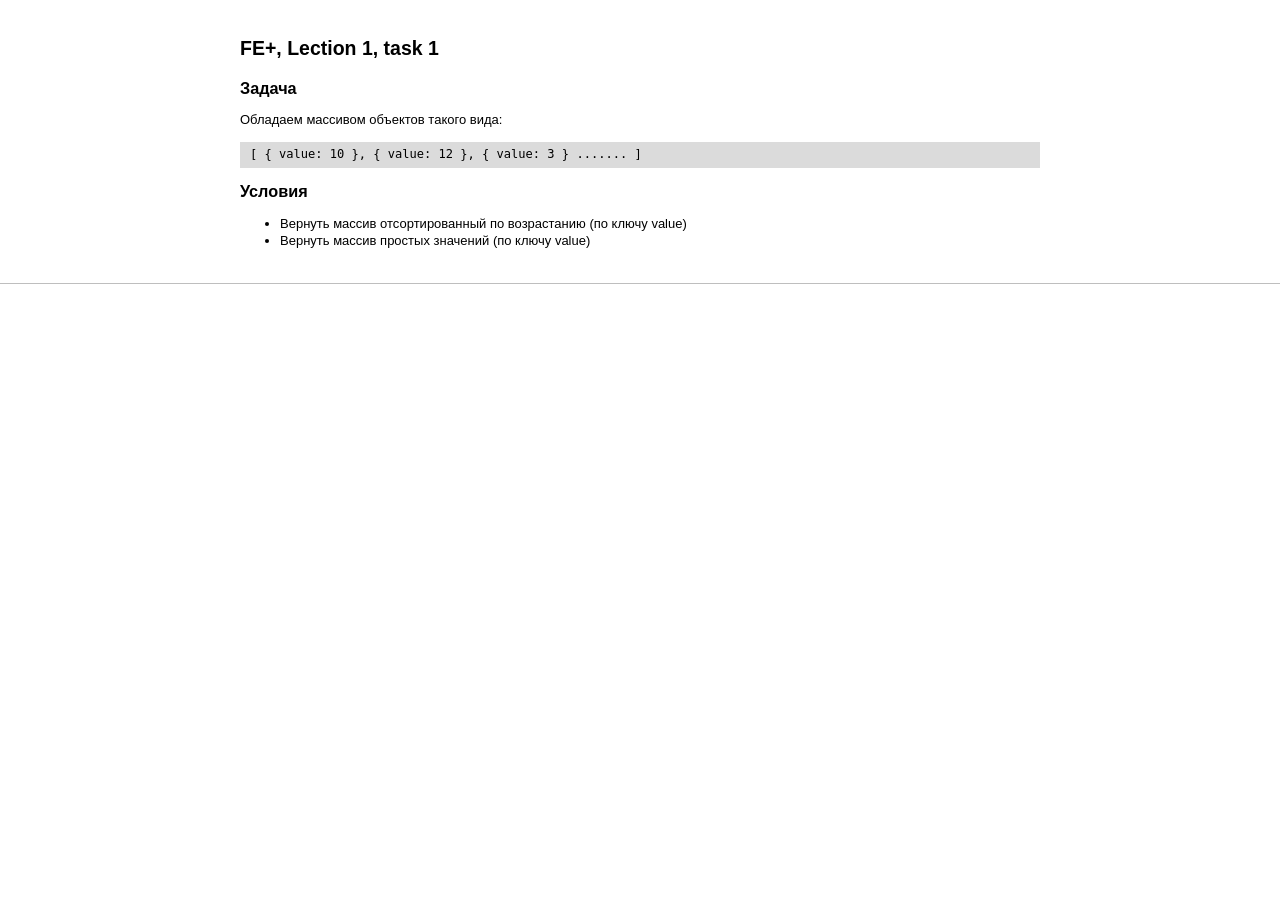
<file: lection 1/task 1/index.html>
<!DOCTYPE html>
<html lang="en">

<head>
    <meta charset="UTF-8">
    <meta name="viewport" content="width=device-width, initial-scale=1.0">
    <meta http-equiv="X-UA-Compatible" content="ie=edge">
    <title>FE+, Lection 1, task 1</title>
    
    <link rel="stylesheet" href="css/style.css">
</head>

<body>
    
    <!-- task description -->
    <section class="task-description">
        <div class="inner">
            <h1>FE+, Lection 1, task 1</h1>
            
            <section>
                <h2>Задача</h2>
                <p>Обладаем массивом объектов такого вида:</p>
                <code>[ { value: 10 }, { value: 12 }, { value: 3 } ....... ]</code>
            </section>
            
            <section>
                <h2>Условия</h2>
                <ul>
                    <li>
                        Вернуть массив отсортированный по возрастанию (по ключу value)
                    </li>
                    <li>
                        Вернуть массив простых значений (по ключу value)
                    </li>
                </ul>
            </section>
            
        </div>
    </section>
    <!-- task description (end) -->
    
    <!-- task body -->
    <section class="task-body">
    </section>
    <!-- task body (end)-->
    
    <script src="js/main.js"></script>
    
</body>

</html>
</file>
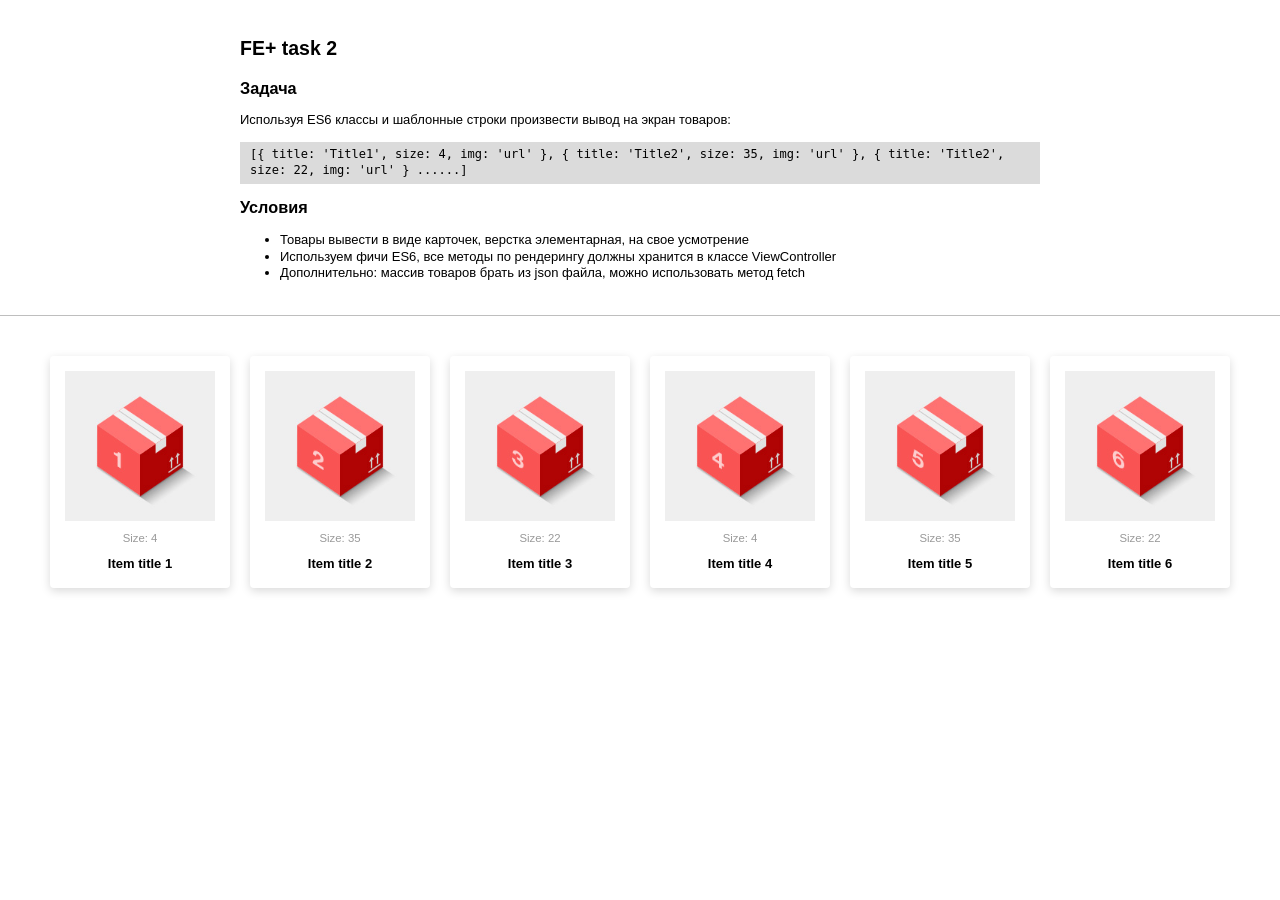
<file: lection 1/task 2/index.html>
<!DOCTYPE html>
<html lang="en">

<head>
    <meta charset="UTF-8">
    <meta name="viewport" content="width=device-width, initial-scale=1.0">
    <meta http-equiv="X-UA-Compatible" content="ie=edge">
    <title>FE+ test</title>
    
    <link rel="stylesheet" href="css/style.css">
</head>

<body>
    
    <!-- task description -->
    <section class="task-description">
        <div class="inner">
            <h1>FE+ task 2</h1>
            
            <section>
                <h2>Задача</h2>
                <p>Используя ES6 классы и шаблонные строки произвести вывод на экран товаров:</p>
                <code>[{ title: 'Title1', size: 4, img: 'url' }, { title: 'Title2', size: 35, img: 'url' }, { title: 'Title2', size: 22, img: 'url' } ......]</code>
            </section>
            
            <section>
                <h2>Условия</h2>
                <ul>
                    <li>
                        Товары вывести в виде карточек, верстка элементарная, на свое усмотрение
                    </li>
                    <li>
                        Используем фичи ES6, все методы по рендерингу должны хранится в классе ViewController
                    </li>
                    <li>
                        Дополнительно: массив товаров брать из json файла, можно использовать метод fetch
                    </li>
                </ul>
            </section>
            
        </div>
    </section>
    <!-- task description (end) -->
    
    <!-- task body -->
    <section class="task-body">
    </section>
    <!-- task body (end)-->
    
    <script src="js/main.js"></script>
    
</body>

</html>
</file>
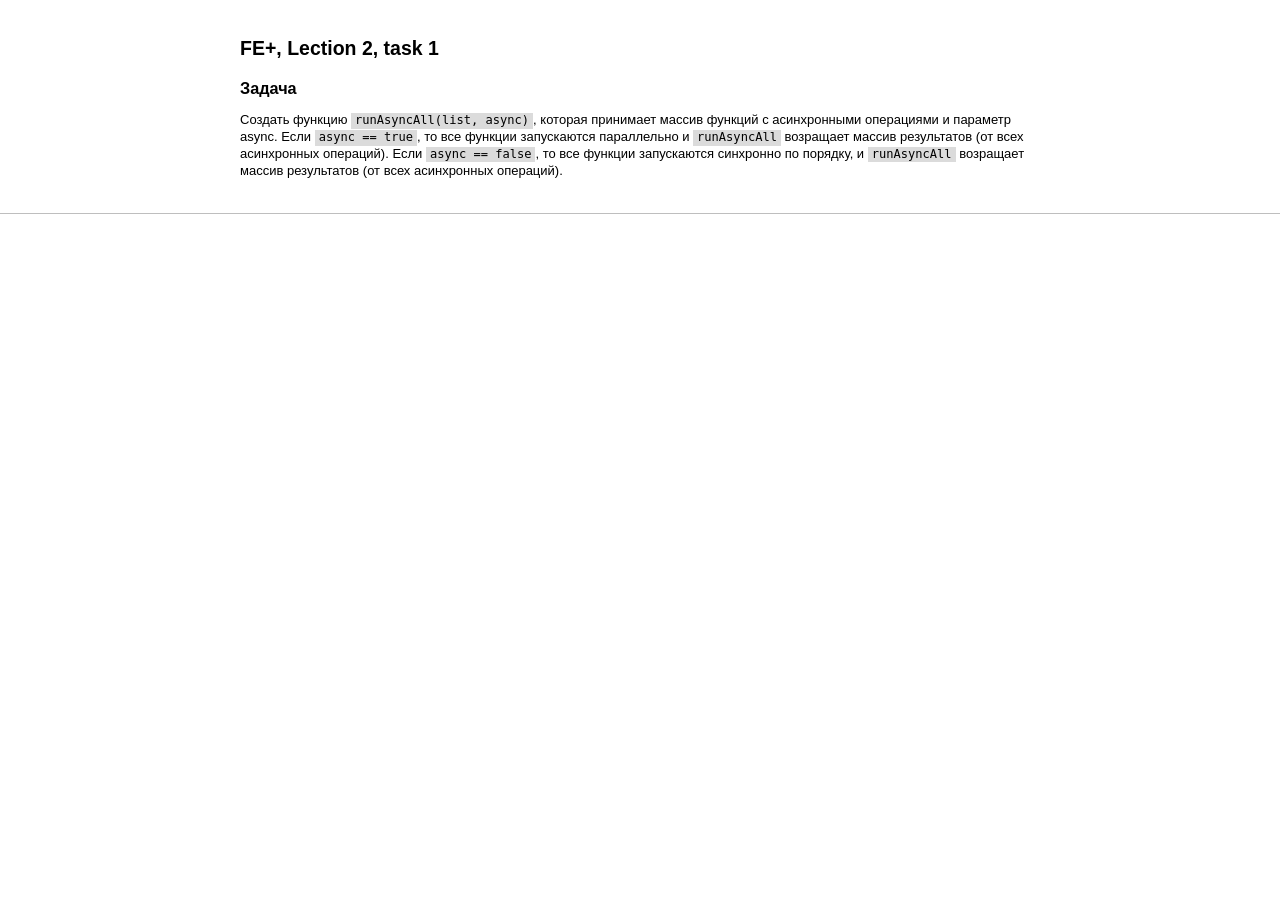
<file: lection 2/task 1/index.html>
<!DOCTYPE html>
<html lang="en">

<head>
    <meta charset="UTF-8">
    <meta name="viewport" content="width=device-width, initial-scale=1.0">
    <meta http-equiv="X-UA-Compatible" content="ie=edge">
    <title>FE+, Lection 2, task 1</title>
    
    <link rel="stylesheet" href="css/style.css">
</head>

<body>
    
    <!-- task description -->
    <section class="task-description">
        <div class="inner">
            <h1>FE+, Lection 2, task 1</h1>
            
            <section>
                <h2>Задача</h2>
                <p>
                    Создать функцию <code>runAsyncAll(list, async)</code>, которая принимает массив функций с
                    асинхронными операциями и параметр async. Если <code>async == true</code>, то все функции
                    запускаются параллельно и <code>runAsyncAll</code> возращает массив результатов (от всех
                    асинхронных операций). Если <code>async == false</code>, то все функции запускаются синхронно
                    по порядку, и <code>runAsyncAll</code> возращает массив результатов (от всех асинхронных
                    операций).
                </p>
            </section>
            
        </div>
    </section>
    <!-- task description (end) -->
    
    <script src="js/main.js"></script>
    
</body>

</html>
</file>
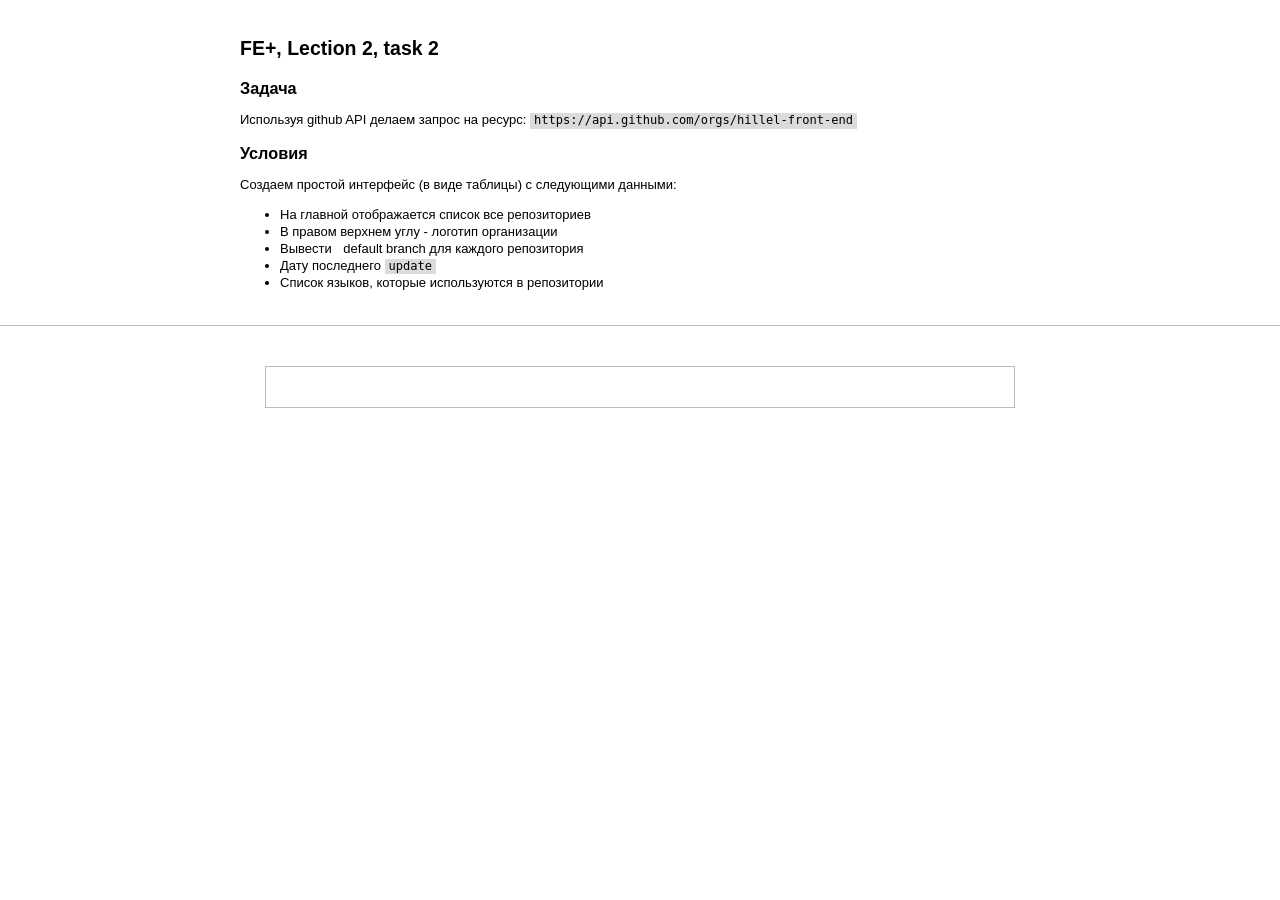
<file: lection 2/task 2/index.html>
<!DOCTYPE html>
<html lang="en">

<head>
    <meta charset="UTF-8">
    <meta name="viewport" content="width=device-width, initial-scale=1.0">
    <meta http-equiv="X-UA-Compatible" content="ie=edge">
    <title>FE+, Lection 2, task 2</title>
    
    <link rel="stylesheet" href="css/style.css">
</head>

<body>
    
    <!-- task description -->
    <section class="task-description">
        <div class="inner">
            <h1>FE+, Lection 2, task 2</h1>
            
            <section>
                <h2>Задача</h2>
                <p>Используя github API делаем запрос на ресурс: <code>https://api.github.com/orgs/hillel-front-end</code></p>
            </section>
            
            <section>
                <h2>Условия</h2>
                <p>Создаем простой интерфейс (в виде таблицы) с следующими данными:</p>
                <ul>
                    <li>
                        На главной отображается список все репозиториев
                    </li>
                    <li>
                        В правом верхнем углу - логотип организации
                    </li>
                    <li>
                        Вывести <code></code>default branch</code> для каждого репозитория
                    </li>
                    <li>
                        Дату последнего <code>update</code>
                    </li>
                    <li>
                        Список языков, которые используются в репозитории
                    </li>
                </ul>
            </section>
            
        </div>
    </section>
    <!-- task description (end) -->
    
    <!-- task body -->
    <section class="task-body">

        <div class="repo-main">
            <div class="repo-head"></div>
            <div class="repo-body"></div>
        </div>

    </section>
    <!-- task body (end)-->
    
    <script src="js/main.js"></script>
    
</body>

</html>
</file>
<file: lection 1/task 1/css/style.css>
*{
	box-sizing: border-box;
}

html,
body
{
	margin: 0;
	padding: 0;
}
body
{
	font: .8125em/1.3 Arial, sans-serif;
}

h1{
    font-size: 1.5em;
}

h2{
    font-size: 1.25em;
}

.task-description
{
	margin: 0 0 40px 0;
	padding: 20px 0;

	border-bottom: 1px solid #bebebe;
}

.task-description .inner
{
	max-width: 800px;
	margin: 0 auto;
}

.task-description code{
	display: block;
	font-size: 1.142em;
	background-color: #dbdbdb;
	padding: 5px 10px;
}

.task-body{
	max-width: 800px;
	margin: 0 auto;
}

.task-body .item{
	padding: 15px;
	border-radius: 4px;
	margin: 0 10px 10px;
	box-shadow: 0 3px 10px rgba(0,0,0,.15);
	width: 180px;
	text-align: center;
}

.task-body .item-img{
	display: block;
	max-width: 100%;
}

.task-body .item-size{
	font-size: 0.875em;
	margin: 10px 0;
	color: #999;
}

.task-body .item-title{
	font-weight: bold;
}
</file>
<file: lection 1/task 2/css/style.css>
*{
	box-sizing: border-box;
}

html,
body
{
	margin: 0;
	padding: 0;
}
body
{
	font: .8125em/1.3 Arial, sans-serif;
}

h1{
    font-size: 1.5em;
}

h2{
    font-size: 1.25em;
}

.task-description
{
	margin: 0 0 40px 0;
	padding: 20px 0;

	border-bottom: 1px solid #bebebe;
}

.task-description .inner
{
	max-width: 800px;
	margin: 0 auto;
}

.task-description code{
	display: block;
	font-size: 1.142em;
	background-color: #dbdbdb;
	padding: 5px 10px;
}

.task-body{
	display: flex;
	flex-direction: row;
	flex-wrap: wrap;
	justify-content: center;
	align-items: stretch
}

.task-body .item{
	padding: 15px;
	border-radius: 4px;
	margin: 0 10px 10px;
	box-shadow: 0 3px 10px rgba(0,0,0,.15);
	width: 180px;
	text-align: center;
}

.task-body .item-img{
	display: block;
	max-width: 100%;
}

.task-body .item-size{
	font-size: 0.875em;
	margin: 10px 0;
	color: #999;
}

.task-body .item-title{
	font-weight: bold;
}
</file>
<file: lection 2/task 1/css/style.css>
*{
	box-sizing: border-box;
}

html,
body
{
	margin: 0;
	padding: 0;
}
body
{
	font: .8125em/1.3 Arial, sans-serif;
}

h1{
    font-size: 1.5em;
}

h2{
    font-size: 1.25em;
}

.task-description
{
	margin: 0 0 40px 0;
	padding: 20px 0;

	border-bottom: 1px solid #bebebe;
}

.task-description .inner
{
	max-width: 800px;
	margin: 0 auto;
}

.task-description code{
	display: block;
	font-size: 1.142em;
	background-color: #dbdbdb;
	padding: 5px 10px;
}

.task-description p code{
	display: inline-block;
	vertical-align: middle;
	padding: 0 4px;
}

.task-body{
	max-width: 800px;
	margin: 0 auto;
}

.task-body .item{
	padding: 15px;
	border-radius: 4px;
	margin: 0 10px 10px;
	box-shadow: 0 3px 10px rgba(0,0,0,.15);
	width: 180px;
	text-align: center;
}

.task-body .item-img{
	display: block;
	max-width: 100%;
}

.task-body .item-size{
	font-size: 0.875em;
	margin: 10px 0;
	color: #999;
}

.task-body .item-title{
	font-weight: bold;
}
</file>
<file: lection 2/task 2/css/style.css>
*{
	box-sizing: border-box;
}

html,
body
{
	margin: 0;
	padding: 0;
}
body
{
	font: .8125em/1.3 Arial, sans-serif;
}

h1{
    font-size: 1.5em;
}

h2{
    font-size: 1.25em;
}

.task-description
{
	margin: 0 0 40px 0;
	padding: 20px 0;

	border-bottom: 1px solid #bebebe;
}

.task-description .inner
{
	max-width: 800px;
	margin: 0 auto;
}

.task-description code{
	font-size: 1.142em;
	background-color: #dbdbdb;
	display: inline-block;
	vertical-align: middle;
	padding: 0 4px;
}

.task-body{
	display: flex;
	flex-direction: row;
	flex-wrap: wrap;
	justify-content: center;
	align-items: stretch
}

.task-body .item{
	padding: 15px;
	border-radius: 4px;
	margin: 0 10px 10px;
	box-shadow: 0 3px 10px rgba(0,0,0,.15);
	width: 180px;
	text-align: center;
}

.task-body .item-img{
	display: block;
	max-width: 100%;
}

.task-body .item-size{
	font-size: 0.875em;
	margin: 10px 0;
	color: #999;
}

.task-body .item-title{
	font-weight: bold;
}

.repo-head{
	display: flex;
	flex-direction: row;
	justify-content: flex-end;
	align-items: flex-start;
	width: 750px;
	padding: 20px;
	border: 1px solid #bebebe;
	margin: 0 0 20px;
}

.repo-body{
	display: flex;
	flex-direction: row;
	flex-wrap: wrap;
	justify-content: space-between;
	align-items: flex-start;
	width: 750px;
}

.repo-avatar{
	display: block;
	width: 60px;
	height: auto;
}

.repo-body_item{
	width: 31%;
	padding: 20px;
	border: 1px solid #bebebe;
	margin: 0 0 20px;
}

.repo-body_item [class^="repo-body_item"]:not(.repo-body_item_id){
	font-size: 11px;
	color: #777;
}

.repo-body_item [class^="repo-body_item"] b{
	font-size: 12px;
	color: #454545;
}
</file>
